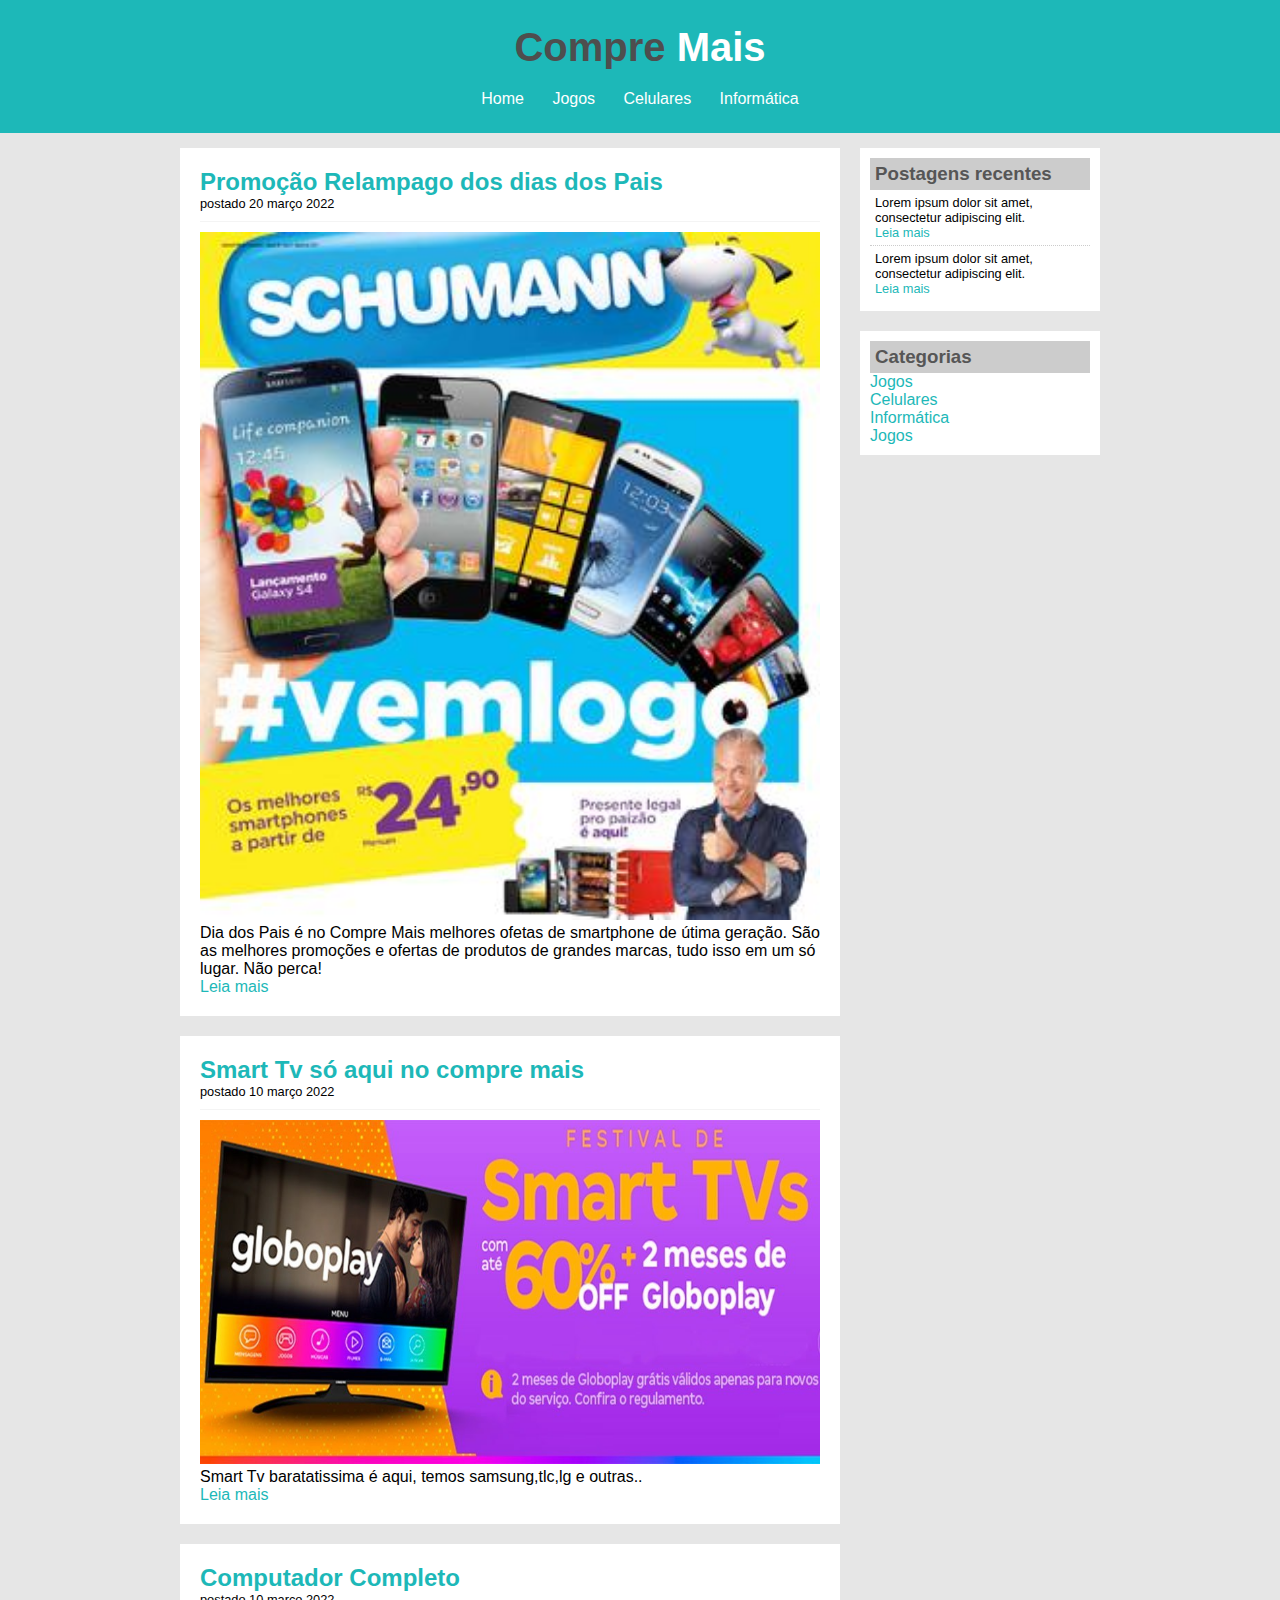
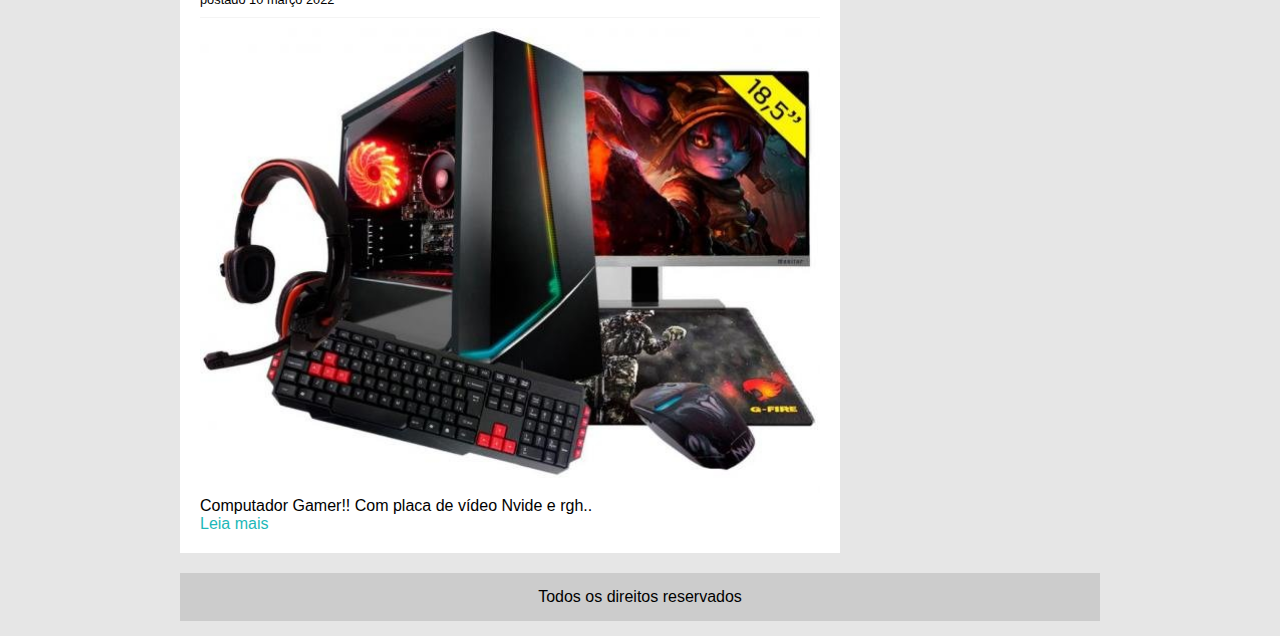
<file: index.html>
<!DOCTYPE html>
<html>
<head>
	<title> Compre Mais</title>
	<meta charset="utf-8">
	<!--link do css-->
	<link rel="stylesheet" type="text/css" href="css/estilo.css">
</head>
<body>
<!--id == a referencia no css-->
	<div id="area-cabecalho">
		
		<div id="area-logo">
			<h1> Compre<span class="branco"> Mais</span></h1>
		</div>
		<div id="area-menu">
			<a href="index.html">Home</a>
			<a href="jogos.html">Jogos</a>
			<a href="celulares.html">Celulares</a>
			<a href="informatica.html">Informática</a>
			
		</div>

	</div>

	<div id="area-principal">

		<div id="area-postagens">
			
			<!-- abertura postagem -->
			<div class="postagem">
				<h2>Promoção Relampago dos dias dos Pais</h2>
				<span class="data-postagem">postado 20 março 2022</span>
				<img width="620px" src="img/Relampago.jpg">
				<p>
					Dia dos Pais é no Compre Mais melhores ofetas de smartphone de útima geração. São as melhores promoções e ofertas de produtos de grandes marcas, tudo isso em um só lugar. Não perca!
				</p>
				<a href="">Leia mais</a>
			</div><!--// fechamento postagem -->

			<!-- abertura postagem -->
			<div class="postagem">
				<h2>Smart Tv só aqui no compre mais</h2>
				<span class="data-postagem">postado 10 março 2022</span>
				<img width="620px" src="img/tv.jpg">
				<p>
					Smart Tv baratatissima é aqui, temos samsung,tlc,lg e outras..
				</p>
				<a href="">Leia mais</a>
			</div><!--// fechamento postagem -->
			<!-- abertura postagem -->
			<div class="postagem">
				<h2>Computador Completo</h2>
				<span class="data-postagem">postado 10 março 2022</span>
				<img width="620px" src="img/computador.jpg">
				<p>
					Computador Gamer!! Com placa de vídeo Nvide e rgh..
				</p>
				<a href="">Leia mais</a>
			</div><!--// fechamento postagem -->

		</div>
		<div id="area-lateral">
			

			<div class="conteudo-lateral">
				<h3>Postagens recentes</h3>
				
				<div class="postagem-lateral">
					<p>Lorem ipsum dolor sit amet, consectetur adipiscing elit.</p>
					<a href="">Leia mais</a>
				</div>

				<div class="postagem-lateral" style="border-bottom: none;">
					<p>Lorem ipsum dolor sit amet, consectetur adipiscing elit.</p>
					<a href="">Leia mais</a>
				</div>

			</div>

			<div class="conteudo-lateral">
				<h3>Categorias</h3>
				
				<a href="">Jogos</a><br>
				<a href="">Celulares</a><br>
				<a href="">Informática</a><br>
				<a href="">Jogos</a><br>

			</div>


		</div>

		<div id="rodape">
			Todos os direitos reservados
		</div>

	</div>

</body>
</html>
</file>
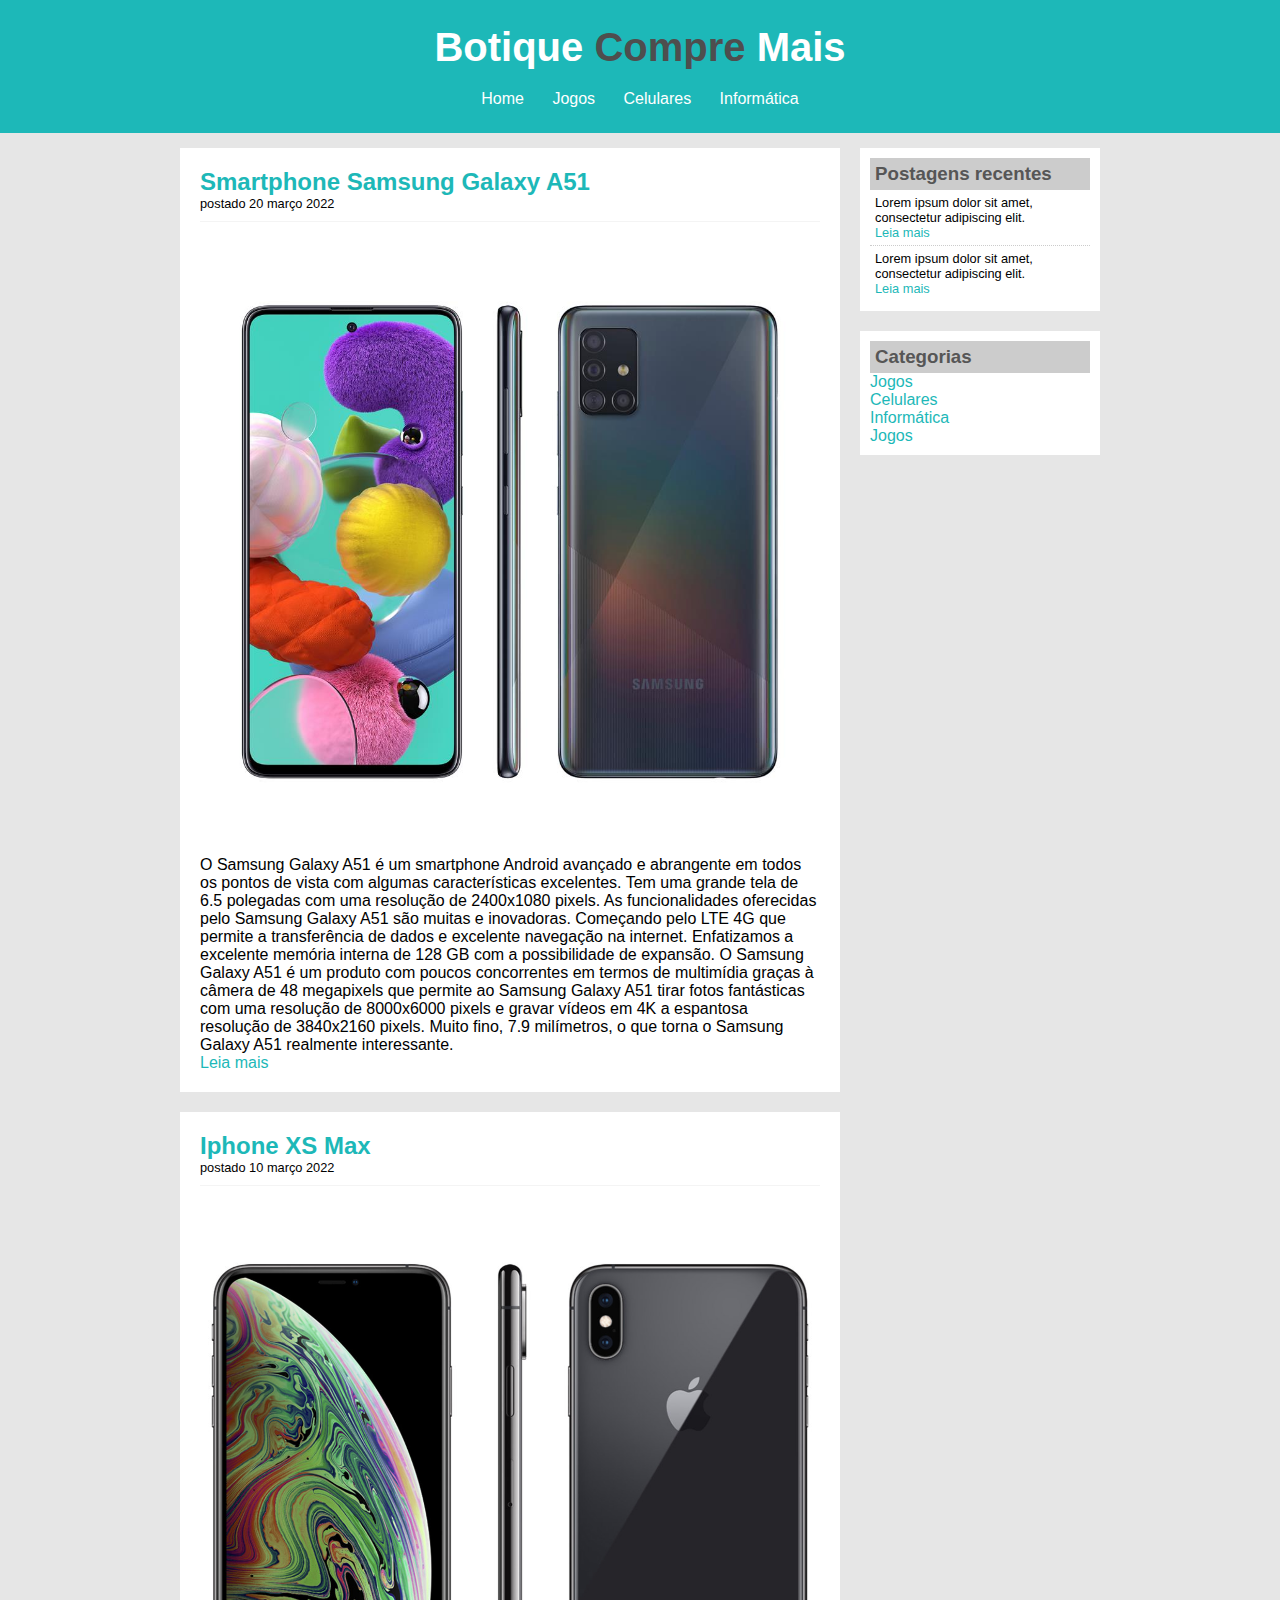
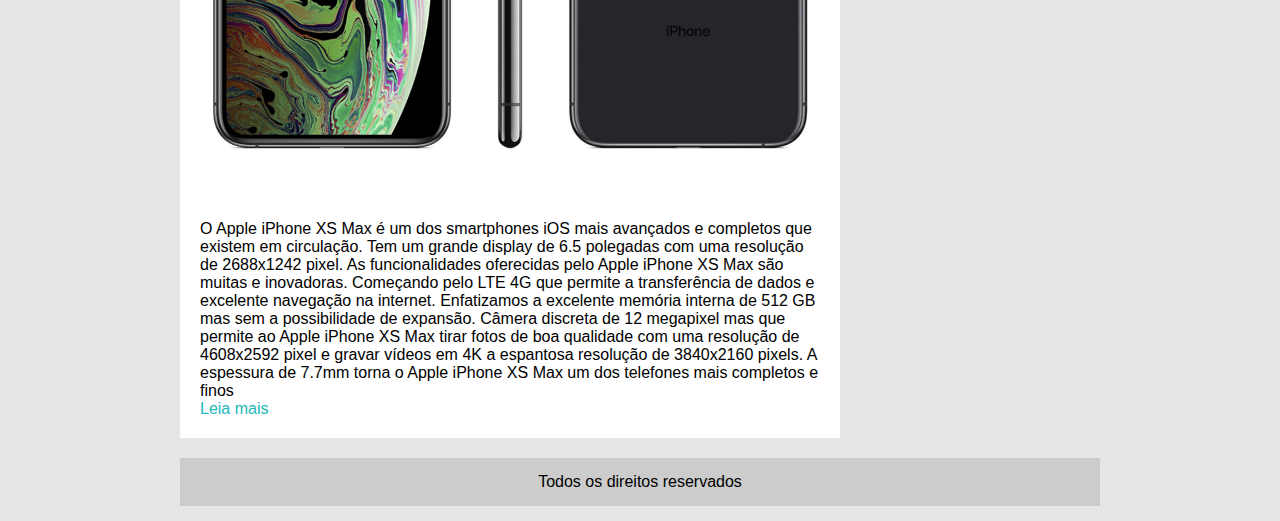
<file: celulares.html>
<!DOCTYPE html>
<html>
<head>
	<title> Compre Mais</title>
	<meta charset="utf-8">
	<link rel="stylesheet" type="text/css" href="css/estilo.css">
</head>
<body>

	<div id="area-cabecalho">
		
		<div id="area-logo">
			<h1> <span class="branco">Botique</span> Compre<span class="branco"> Mais</span></h1>
		</div>
		<div id="area-menu">
			<a href="index.html">Home</a>
			<a href="jogos.html">Jogos</a>
			<a href="celulares.html">Celulares</a>
			<a href="informatica.html">Informática</a>
			
		</div>

	</div>

	<div id="area-principal">

		<div id="area-postagens">
			
			<!-- abertura postagem -->
			<div class="postagem">
				<h2>Smartphone Samsung Galaxy A51</h2>
				<span class="data-postagem">postado 20 março 2022</span>
				<img width="620px" src="img/a51.jpg">
				<p>
					O Samsung Galaxy A51 é um smartphone Android avançado e abrangente em todos os pontos de vista com algumas características excelentes. Tem uma grande tela de 6.5 polegadas com uma resolução de 2400x1080 pixels. As funcionalidades oferecidas pelo Samsung Galaxy A51 são muitas e inovadoras. Começando pelo LTE 4G que permite a transferência de dados e excelente navegação na internet. Enfatizamos a excelente memória interna de 128 GB com a possibilidade de expansão.
O Samsung Galaxy A51 é um produto com poucos concorrentes em termos de multimídia graças à câmera de 48 megapixels que permite ao Samsung Galaxy A51 tirar fotos fantásticas com uma resolução de 8000x6000 pixels e gravar vídeos em 4K a espantosa resolução de 3840x2160 pixels. Muito fino, 7.9 milímetros, o que torna o Samsung Galaxy A51 realmente interessante.
				</p>
				<a href="">Leia mais</a>
			</div><!--// fechamento postagem -->

			<!-- abertura postagem -->
			<div class="postagem">
				<h2>Iphone XS Max</h2>
				<span class="data-postagem">postado 10 março 2022</span>
				<img width="620px" src="img/iphone.jpg">
				<p>
					O Apple iPhone XS Max é um dos smartphones iOS mais avançados e completos que existem em circulação. Tem um grande display de 6.5 polegadas com uma resolução de 2688x1242 pixel. As funcionalidades oferecidas pelo Apple iPhone XS Max são muitas e inovadoras. Começando pelo LTE 4G que permite a transferência de dados e excelente navegação na internet. Enfatizamos a excelente memória interna de 512 GB mas sem a possibilidade de expansão.
Câmera discreta de 12 megapixel mas que permite ao Apple iPhone XS Max tirar fotos de boa qualidade com uma resolução de 4608x2592 pixel e gravar vídeos em 4K a espantosa resolução de 3840x2160 pixels. A espessura de 7.7mm torna o Apple iPhone XS Max um dos telefones mais completos e finos
				</p>
				<a href="">Leia mais</a>
			</div><!--// fechamento postagem -->
		

		</div>
		<div id="area-lateral">
			

			<div class="conteudo-lateral">
				<h3>Postagens recentes</h3>
				
				<div class="postagem-lateral">
					<p>Lorem ipsum dolor sit amet, consectetur adipiscing elit.</p>
					<a href="">Leia mais</a>
				</div>

				<div class="postagem-lateral" style="border-bottom: none;">
					<p>Lorem ipsum dolor sit amet, consectetur adipiscing elit.</p>
					<a href="">Leia mais</a>
				</div>

			</div>

			<div class="conteudo-lateral">
				<h3>Categorias</h3>
				
				<a href="">Jogos</a><br>
				<a href="">Celulares</a><br>
				<a href="">Informática</a><br>
				
				<a href="">Jogos</a><br>

			</div>


		</div>

		<div id="rodape">
			Todos os direitos reservados
		</div>

	</div>

</body>
</html>
</file>
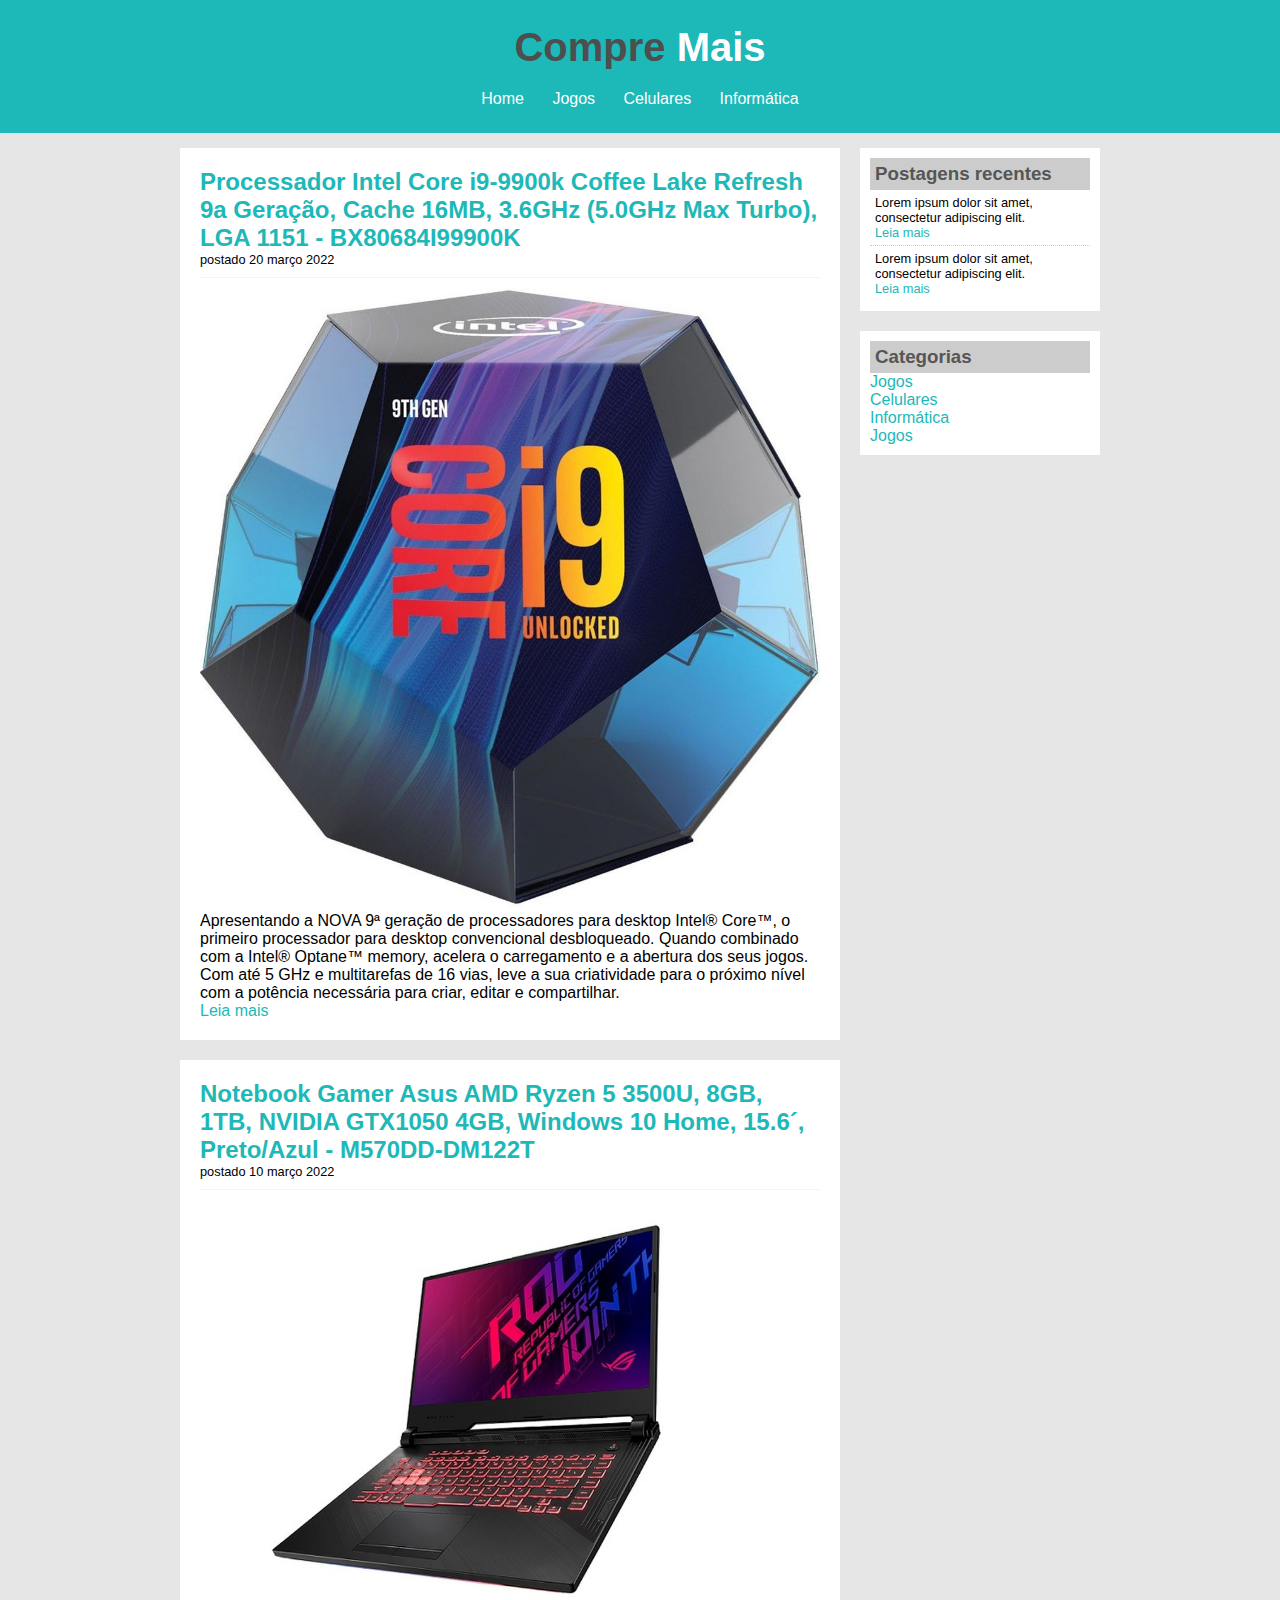
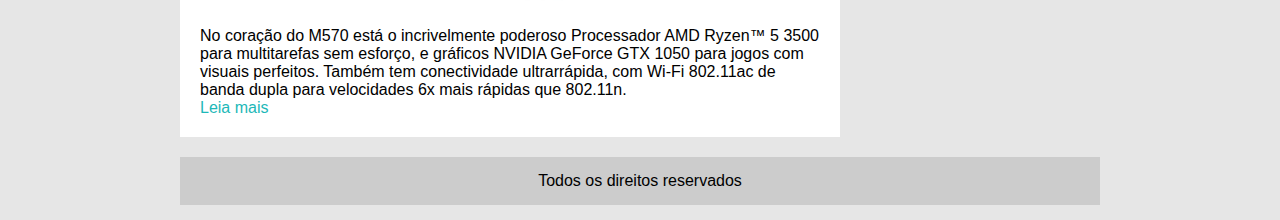
<file: informatica.html>
<!DOCTYPE html>
<html>
<head>
	<title>  Compre Mais</title>
	<meta charset="utf-8">
	<link rel="stylesheet" type="text/css" href="css/estilo.css">
</head>
<body>

	<div id="area-cabecalho">
		
		<div id="area-logo">
			<h1> Compre<span class="branco"> Mais</span></h1>
		</div>
		<div id="area-menu">
			<a href="index.html">Home</a>
			<a href="jogos.html">Jogos</a>
			<a href="celulares.html">Celulares</a>
			<a href="informatica.html">Informática</a>
			
		</div>

	</div>

	<div id="area-principal">

		<div id="area-postagens">
			
			<!-- abertura postagem -->
			<div class="postagem">
				<h2>Processador Intel Core i9-9900k Coffee Lake Refresh 9a Geração, Cache 16MB, 3.6GHz (5.0GHz Max Turbo), LGA 1151 - BX80684I99900K</h2>
				<span class="data-postagem">postado 20 março 2022</span>
				<img width="620px" src="img/i9.jpg">
				<p>
					Apresentando a NOVA 9ª geração de processadores para desktop Intel® Core™, o primeiro processador para desktop convencional desbloqueado. Quando combinado com a Intel® Optane™ memory, acelera o carregamento e a abertura dos seus jogos. Com até 5 GHz e multitarefas de 16 vias, leve a sua criatividade para o próximo nível com a potência necessária para criar, editar e compartilhar.
				</p>
				<a href="">Leia mais</a>
			</div><!--// fechamento postagem -->

			<!-- abertura postagem -->
			<div class="postagem">
				<h2>Notebook Gamer Asus AMD Ryzen 5 3500U, 8GB, 1TB, NVIDIA GTX1050 4GB, Windows 10 Home, 15.6´, Preto/Azul - M570DD-DM122T
				</h2>
				<span class="data-postagem">postado 10 março 2022</span>
				<img width="620px" src="img/asus.jpg">
				<p>
					No coração do M570 está o incrivelmente poderoso Processador AMD Ryzen™ 5 3500 para multitarefas sem esforço, e gráficos NVIDIA GeForce GTX 1050 para jogos com visuais perfeitos. Também tem conectividade ultrarrápida, com Wi-Fi 802.11ac de banda dupla para velocidades 6x mais rápidas que 802.11n.
				</p>
				<a href="">Leia mais</a>
			</div><!--// fechamento postagem -->
		

		</div>
		<div id="area-lateral">
			

			<div class="conteudo-lateral">
				<h3>Postagens recentes</h3>
				
				<div class="postagem-lateral">
					<p>Lorem ipsum dolor sit amet, consectetur adipiscing elit.</p>
					<a href="">Leia mais</a>
				</div>

				<div class="postagem-lateral" style="border-bottom: none;">
					<p>Lorem ipsum dolor sit amet, consectetur adipiscing elit.</p>
					<a href="">Leia mais</a>
				</div>

			</div>

			<div class="conteudo-lateral">
				<h3>Categorias</h3>
				
				<a href="">Jogos</a><br>
				<a href="">Celulares</a><br>
				<a href="">Informática</a><br>
				
				<a href="">Jogos</a><br>

			</div>


		</div>

		<div id="rodape">
			Todos os direitos reservados
		</div>

	</div>

</body>
</html>
</file>
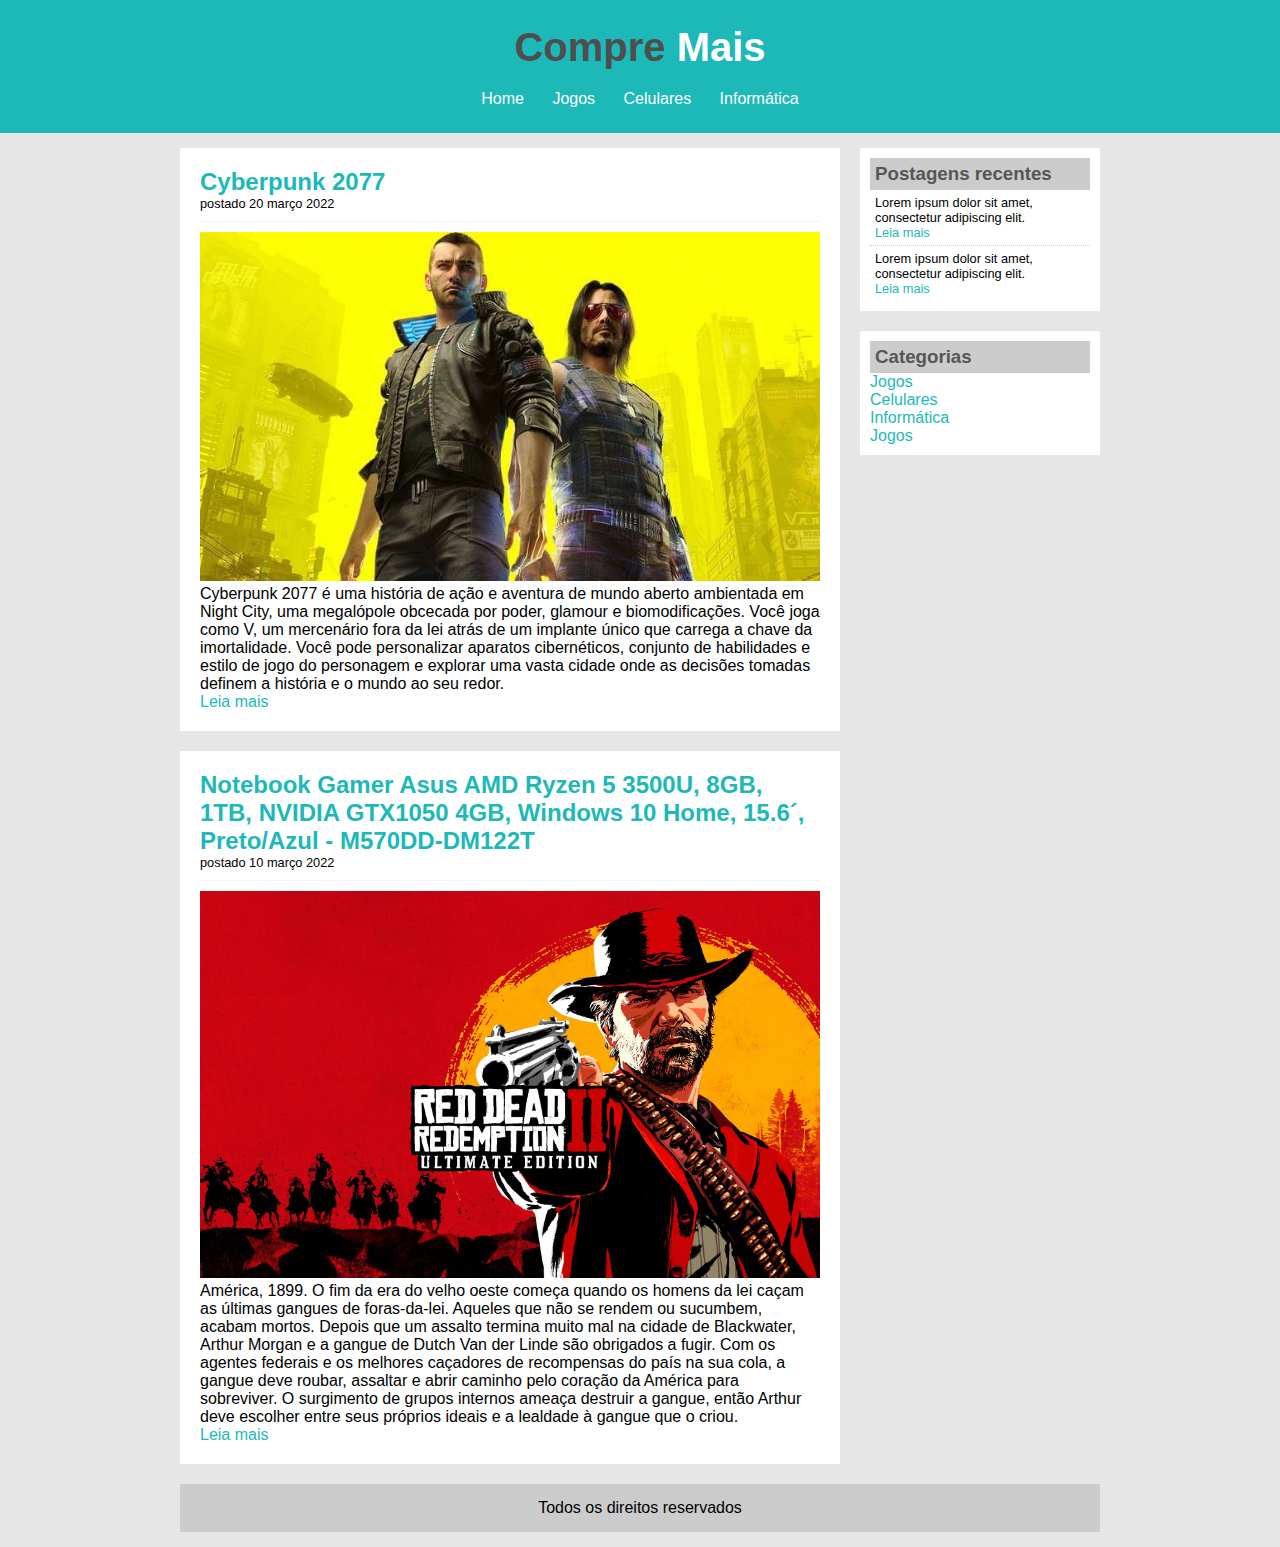
<file: jogos.html>
<!DOCTYPE html>
<html>
<head>
	<title> Compre Mais</title>
	<meta charset="utf-8">
	<link rel="stylesheet" type="text/css" href="css/estilo.css">
</head>
<body>

	<div id="area-cabecalho">
		
		<div id="area-logo">
			<h1> Compre<span class="branco"> Mais</span></h1>
		</div>
		<div id="area-menu">
			<a href="index.html">Home</a>
			<a href="jogos.html">Jogos</a>
			<a href="celulares.html">Celulares</a>
			<a href="informatica.html">Informática</a>
			
		</div>

	</div>

	<div id="area-principal">

		<div id="area-postagens">
			
			<!-- abertura postagem -->
			<div class="postagem">
				<h2>Cyberpunk 2077</h2>
				<span class="data-postagem">postado 20 março 2022</span>
				<img width="620px" src="img/ciber.jpg">
				<p>
					Cyberpunk 2077 é uma história de ação e aventura de mundo aberto ambientada em Night City, uma megalópole obcecada por poder, glamour e biomodificações. Você joga como V, um mercenário fora da lei atrás de um implante único que carrega a chave da imortalidade. Você pode personalizar aparatos cibernéticos, conjunto de habilidades e estilo de jogo do personagem e explorar uma vasta cidade onde as decisões tomadas definem a história e o mundo ao seu redor.
				</p>
				<a href="">Leia mais</a>
			</div><!--// fechamento postagem -->

			<!-- abertura postagem -->
			<div class="postagem">
				<h2>Notebook Gamer Asus AMD Ryzen 5 3500U, 8GB, 1TB, NVIDIA GTX1050 4GB, Windows 10 Home, 15.6´, Preto/Azul - M570DD-DM122T
				</h2>
				<span class="data-postagem">postado 10 março 2022</span>
				<img width="620px" src="img/rede.jpg">
				<p>
					América, 1899. O fim da era do velho oeste começa quando os homens da lei caçam as últimas gangues de foras-da-lei. Aqueles que não se rendem ou sucumbem, acabam mortos. Depois que um assalto termina muito mal na cidade de Blackwater, Arthur Morgan e a gangue de Dutch Van der Linde são obrigados a fugir. Com os agentes federais e os melhores caçadores de recompensas do país na sua cola, a gangue deve roubar, assaltar e abrir caminho pelo coração da América para sobreviver. O surgimento de grupos internos ameaça destruir a gangue, então Arthur deve escolher entre seus próprios ideais e a lealdade à gangue que o criou.
				</p>
				<a href="">Leia mais</a>
			</div><!--// fechamento postagem -->
		

		</div>
		<div id="area-lateral">
			

			<div class="conteudo-lateral">
				<h3>Postagens recentes</h3>
				
				<div class="postagem-lateral">
					<p>Lorem ipsum dolor sit amet, consectetur adipiscing elit.</p>
					<a href="">Leia mais</a>
				</div>

				<div class="postagem-lateral" style="border-bottom: none;">
					<p>Lorem ipsum dolor sit amet, consectetur adipiscing elit.</p>
					<a href="">Leia mais</a>
				</div>

			</div>

			<div class="conteudo-lateral">
				<h3>Categorias</h3>
				
				<a href="">Jogos</a><br>
				<a href="">Celulares</a><br>
				<a href="">Informática</a><br>
				
				<a href="">Jogos</a><br>

			</div>


		</div>

		<div id="rodape">
			Todos os direitos reservados
		</div>

	</div>

</body>
</html>
</file>
<file: css/estilo.css>
/*Limpar formatações padrão*/
* {
	margin: 0;
	padding: 0;
}

body {
	font-size: 1em;
	font-family: "Trebuchet MS", Helvetica, sans-serif;
	background: #e6e6e6;
}

/*
**** Layout ****
*/
#area-cabecalho {
	background-color: #1DB8B8;
	padding: 15px;
	text-align: center;
}

#area-logo, #area-menu {
	padding: 10px;
}

#area-principal {
	width: 920px;
	margin: 0 auto;
	padding: 15px;
}

#area-postagens {
	width: 660px;
	float: left;
}

#area-lateral {
	width: 240px;
	float: right;
}

.postagem{
	padding: 20px;
	margin-bottom: 20px;
	background: white;
}

.conteudo-lateral {
	background: white;
	padding: 10px;
	margin-bottom: 20px;
}

.postagem-lateral {
	font-size: 0.8em;
	padding: 5px;
	border-bottom: 1px dotted #CCC;
}

#rodape {
	clear: both;
	text-align: center;
	padding: 15px;
	background: #CCC;
}

/*
**** Formatação do menu ****
*/
a {
	text-decoration: none;	
}

a:link, a:visited {
	color: #1DB8B8;
}

a:hover {
	text-decoration: underline;
}

#area-cabecalho a:link, #area-cabecalho a:visited {
	color: #FFF;
	padding: 8px 12px;
}

#area-cabecalho a:hover {
	color:  #1DB8B8;
	background: #FFF;
	text-decoration: none;
}

/*
**** Formatações em geral ****
*/
h1 {
	color: #4e4e4e;
	font-size: 2.5em;
}

h2 {
	color:  #1DB8B8;
}

h3 {
	color: #565656;
	background: #CCC;
	padding: 5px;
}

.branco{
	color: white;
}

.data-postagem {
	font-size: 0.8em;
	border-bottom: 1px solid #f4f4f4;
	padding-bottom: 10px;
	margin-bottom: 10px;
	display: block;
}
</file>
